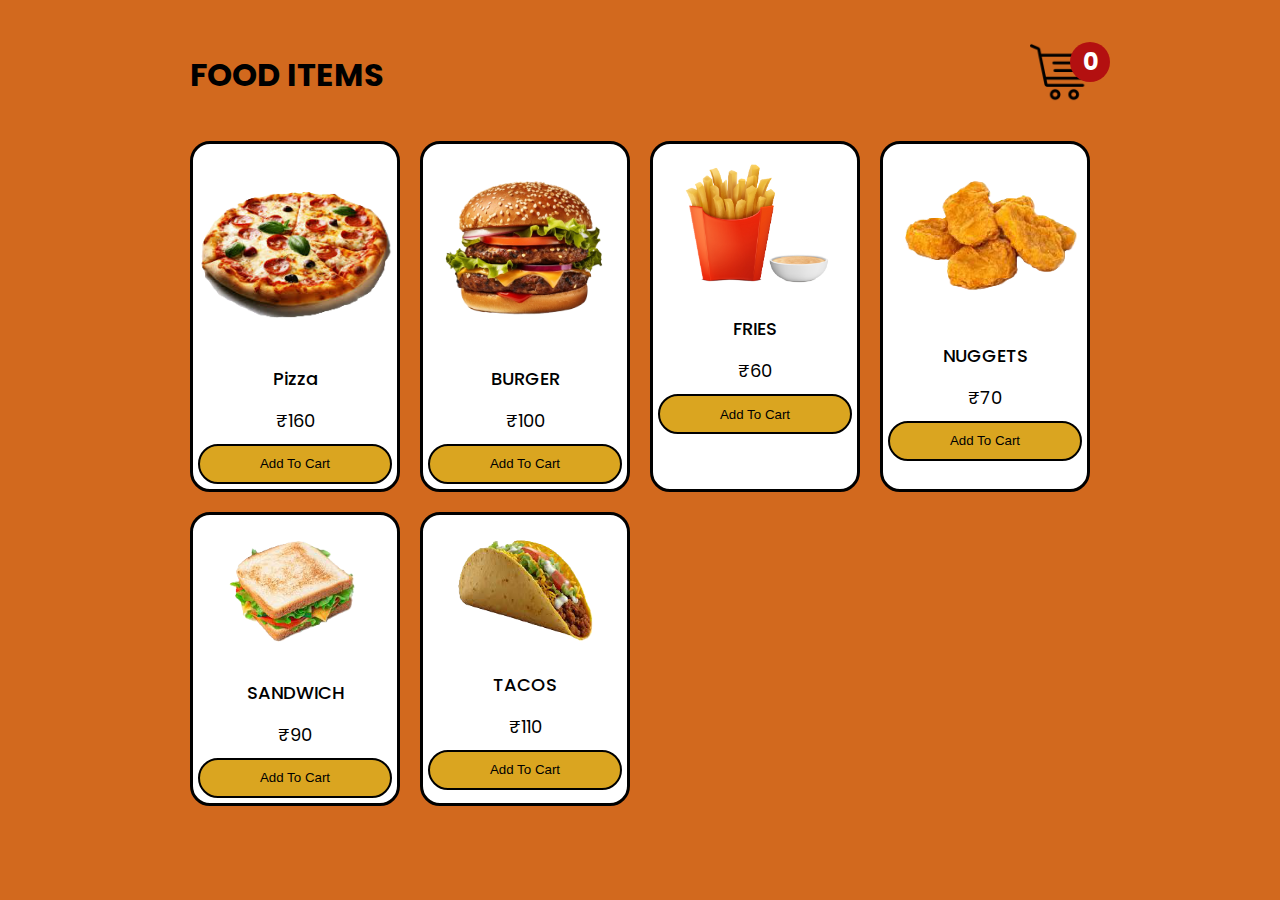
<file: index.html>
<!DOCTYPE html>
<html lang="en">
<head>
    <meta charset="UTF-8">
    <meta name="viewport" content="width=device-width, initial-scale=1.0">
    <title>Document</title>
    <link rel="stylesheet" href="style.css">
</head>
<body>

    <div class="container">
        <header>
            <h1>FOOD ITEMS</h1>
            <!-- icon-cart -->
            <div class="iconCart">
                <img src="icon.png">
                <div class="totalQuantity">0</div>
            </div>
        </header>
        <div class="listProduct">
            <!-- some code -->
        </div>
    </div>
    <div class="cart">
        <h2>CART</h2>
        <div class="listCart">
           <!-- some code -->
        </div>
        <div class="totalAmount">Total Amount: ₹0</div>
        
        <div class="buttons">
            <div class="close">CLOSE</div>
            <div class="checkout"><a id="checkout-link" href="checkout.html">CHECKOUT</a></div>
        </div>
    </div>

    <script src="app.js"></script>
    
</body>
</html>
</file>
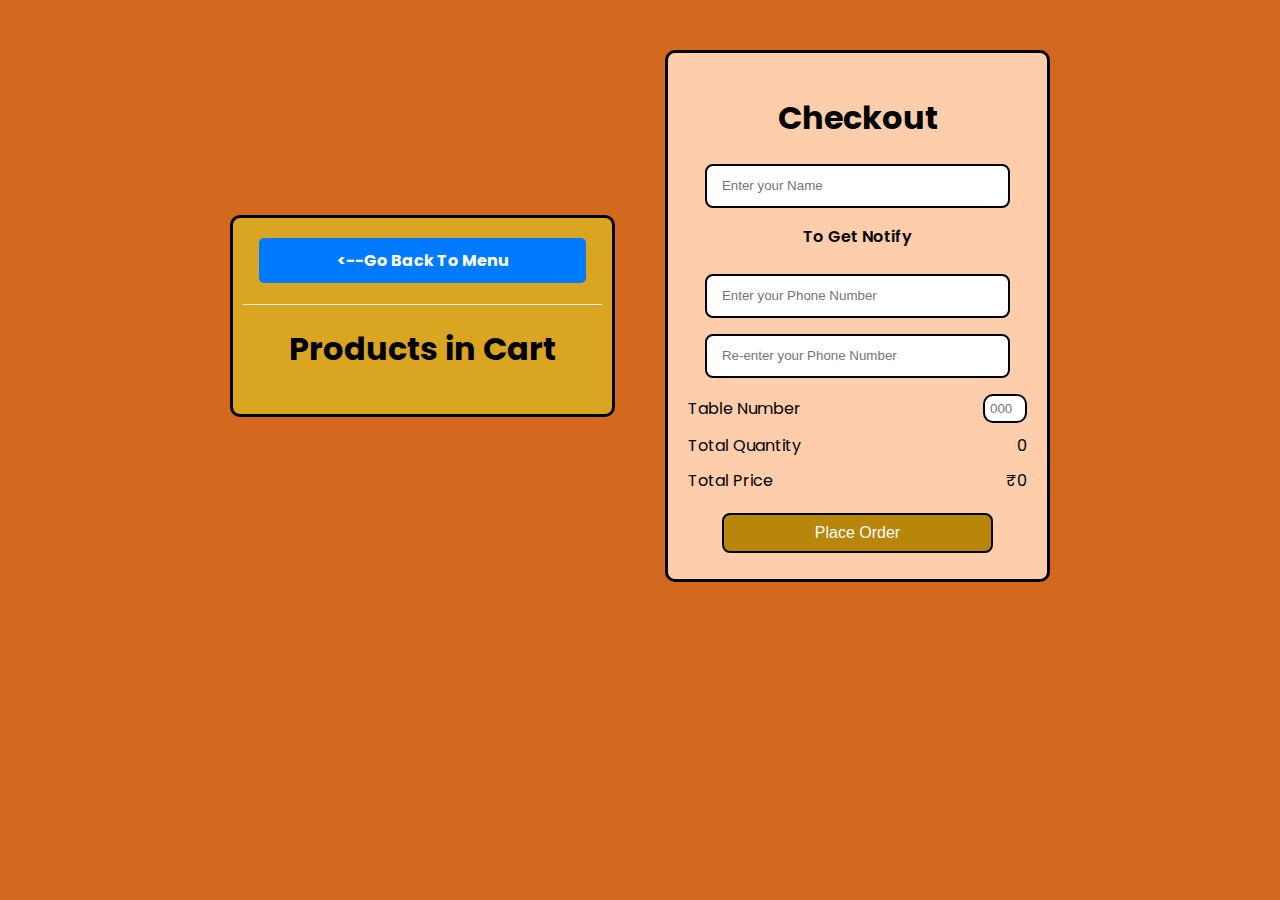
<file: checkout.html>
<!DOCTYPE html>
<html lang="en">
<head>
    <meta charset="UTF-8">
    <meta name="viewport" content="width=device-width, initial-scale=1.0">
    <title>Document</title>
    <link rel="stylesheet" href="style.css">
</head>
<body>
    
<div class="container">
    <div class="checkoutLayout">

        
        <!-- <div class="returnCart">

          <a href="index.html">Go Back To Menu</a> -->
          <div class="returnCart">
            <a href="index.html" class="return1"><--Go Back To Menu</a>
          
          

            <h1>Products in Cart</h1>
            <div class="list">



            </div>
        </div>


        <div class="right">
            <h1>Checkout</h1>
            <form action="" method="POST">
                <!-- Name Input -->
                <div class="field name-field">
                  <div class="input-field">
                    <input
                      name="name"
                      type="text"
                      placeholder="Enter your Name"
                      class="name"
                      maxlength="10"
                      oninput="validateName(this)"
                      required
                    />
                  </div>
                  <span class="error name-error">
                    <i class="bx bx-error-circle error-icon"></i>
                    <p class="error-text">Must be at least 3 letters long</p>
                  </span>
                </div>
        
                <!-- Phone Number Input -->
                <div class="field phone-field">
                  <p id="notify">To Get Notify</p>
                  <div class="input-field">
                    <input
                    name="phone"
                    type="text"
                    inputmode="numeric"
                    pattern="\d{10}"
                    placeholder="Enter your Phone Number"
                    class="phone"
                    oninput="validatePhone(this)"
                    maxlength="10"
                  />
                  </div>
                  <span class="error phone-error">
                    <i class="bx bx-error-circle error-icon"></i>
                    <p class="error-text">Must be 10 digits</p>
                  </span>
                </div>
        
                <!-- Confirm Phone Number Input -->
                <div class="field confirm-phone">
                  <div class="input-field">
                    <input
                    type="text"
                    inputmode="numeric"
                    pattern="\d{10}"
                    placeholder="Re-enter your Phone Number"
                    class="cPhone"
                    oninput="validateConfirmPhone(this)"
                    maxlength="10"
                  />
                  </div>
                  <span class="error cPhone-error">
                    <i class="bx bx-error-circle error-icon"></i>
                    <p class="error-text">Phone numbers do not match</p>
                  </span>
                </div>
                <div class="return">

                    <!-- Table Number Input -->
                    <div class="row">
                        <div>Table Number</div>
                        <div>
                            <input
                            name="tableNumber"
                            type="text"
                            inputmode="numeric"
                            pattern="\d{3}"
                            placeholder="000"
                            class="tableNumber"
                            maxlength="3"
                            
                            
                            />
                        </div>
                    </div>

                    <div class="row">
                        <div>Total Quantity</div>
                        <div class="totalQuantity">70</div>
                    </div>
                    <div class="row">
                        <div>Total Price</div>
                        <div class="totalPrice">$900</div>
                    </div>
                </div>
        
                <!-- Submit Button -->
                
                <div class="input-field button">
                  <input type="submit" value="Place Order" />
                </div>
              </form>
            
            </div>
          
        
    


<script src="checkout.js"></script>

</body>
</html>
</file>
<file: style.css>
@import url("https://fonts.googleapis.com/css2?family=Poppins:wght@300;400;500;600&display=swap");

body{
    margin: 0;
    font-family: Poppins;
    background-color: chocolate;
}
button{
    cursor: pointer;
}
.container{
    width: 900px;
    margin: auto;
    max-width: 90vw;
    text-align: center;
    padding-top: 10px;
    transition: transform .5s;
}
header img{
    width: 60px;
}
header{
    display: flex;
    justify-content: space-between;
    align-items: center;
    padding: 20px 0;
}
header .iconCart{
    position: relative;
    z-index: 1;
    cursor: pointer;
}
header .totalQuantity{
    position: absolute;
    top: 0;
    right: 0;
    font-size: x-large;
    background-color: #b31010;
    width: 40px;
    height: 40px;
    color: #fff;
    font-weight: bold;
    display: flex;
    justify-content: center;
    align-items: center;
    border-radius: 50%;
    transform: translateX(20px);
}
.title{
    font-size: xx-large;
}
.listProduct .item img{
    width: 100%;
        
    }
.listProduct{
    display: grid;
    grid-template-columns: repeat(4, 1fr);
    gap: 20px;
}
.listProduct .item{
    background-color: white;
    padding: 5px;
    border-radius: 20px;
    border: 3px solid black;
}
.listProduct .item h2{
    font-weight: 500;
    font-size: large;
}
.listProduct .item .price{
    font-size: large;
}
.listProduct .item button{

    border-color: black;
    background-color: goldenrod;
    color:black;
    border: none;
    border: 2px solid black;
    margin-top: 10px;
    height: 40px;
    width: 100%;
    border-radius: 20px;
    cursor: pointer;
    transition: all 0.3s ease;
  }
  .listProduct .item button:hover {
    background-color: olivedrab;
}


.cart{
    color: #fff;
    position: fixed;
    width: 400px;
    background-color: #0E0F11;
    top: 0px;
    bottom: 0;
    right: -400px;
    display: grid;
    grid-template-rows: 50px 1fr 50px;
    transition: .5s;
    
}
body.showCart .cart{
    right: 0;
}
body.showCart .container{
    transform: translateX(-250px);
}
.cart .buttons .checkout{
    background-color: #E8BC0E;
    color: #000;
}
.cart h2{
    color: #E8BC0E;
    padding: 20px;
    height: 30px;
    margin: 0;
}


.cart .listCart .item{
    display: grid;
    grid-template-columns: 50px 1fr 70px;
    align-items: center;
    gap: 20px;
    margin-bottom: 20px;
    
}
.cart .listCart img{
    width: 100%;
    height: 70px;
    object-fit: cover;
    border-radius: 10px;
}
.cart .listCart .item .name{
    font-weight: bold;
}
.cart .listCart .item .quantity{
    display: flex;
    justify-content: end;
    align-items: center;
}
.cart .listCart .item .quantity span{
    display: block;
    width: 500px;
    text-align: center;
}

.cart .listCart{
    padding: 20px;
    overflow: auto;
}
.cart .listCart::-webkit-scrollbar{
    width: 0;
}

.cart .buttons{
    display: grid;
    grid-template-columns: repeat(2, 1fr);
    text-align: center;
}
.cart .buttons div{
    background-color: #000;
    display: flex;
    justify-content: center;
    align-items: center;
    font-weight: bold;
    cursor: pointer;
}
.cart .buttons a{
    color: #fff;
    text-decoration: none;
}
.listCart .quantity span:nth-child(2){
    background-color: transparent;
    color: #eee;
    cursor: auto;
}
.listCart .item:nth-child(even){
    background-color: #eee1;
}
.listCart{
    overflow: auto;
}
.listCart::-webkit-scrollbar{
    width: 0;
}
.checkoutLayout{
    display: grid;
    align-items: center;
    grid-template-columns: repeat(2, 1fr);
    gap: 50px;
    padding: 40px;
}
.checkoutLayout .right{
    background-color: rgb(254, 205, 172);
    border-radius: 20px;
    padding: 4px;
  
    
}

.checkoutLayout .right .return .row{
    display: flex;
    justify-content: space-between;
    align-items: center;
    margin-top: 10px;
}

.buttonCheckout{
    width: 100%;
    height: 40px;
    border: none;
    border-radius: 20px;
    background-color: #49D8B9;
    margin-top: 20px;
    font-weight: bold;
    color: #fff;


}
.returnCart h1{
    border-top: 1px solid #eee;  
    padding: 20px 0;
}
.returnCart .list .item img{
    height: 70px;
    border-radius:20px;
}
.returnCart{
   
    border: 3px solid black;
    background-color: goldenrod;
    border-radius: 10px;
    border-color: white blanchedalmon;
    padding: 0px 10px;
}
.return1 {
    display: inline-block;
    margin-top: 20px;
    width: 80%;
    padding: 10px 20px;
    background-color: #007bff;
    color: white;
    text-decoration: none;
    border-radius: 5px;
    font-size: 16px;
    font-weight: bold;
    text-align: center;
    border: none;
    cursor: pointer;
  }
  
  .return1:hover {
    background-color: #0056b3;
  }
  
.returnCart .list .item{
    display: grid;
    grid-template-columns: 80px 2fr  50px 80px;
    align-items: center;
    gap: 20px;
    background-color: white;
    margin-bottom: 30px;
    padding: 10px 10px;
    border: 2px solid black;
    border-radius: 20px;
}
.returnCart .list .item .name,
.returnCart .list .item .returnPrice{
    font-size: large;
    font-weight: bold;
}
.listcart{
    overflow: auto;
}
.listCart::-webkit-scrollbar{
    width: 0;
}
@media only screen and (max-width: 992px) {
    .listProduct{
        grid-template-columns: repeat(3, 1fr);
    }
}


/* mobile */
@media only screen and (max-width: 768px) {
    .listProduct{
        grid-template-columns: repeat(2, 1fr);
    }
    .cart{
        width: 100%;
    }
    .checkoutLayout{
        display: grid;
        align-items: center;
        grid-template-columns: repeat(1, 1fr);
    }
  
}


  #notify {
    font-weight: 600;
    color: black;
    margin-bottom: 25px;
  }
  
  form .field {
    margin-bottom: 20px;
  }
  form .input-field {
    position: relative;
    height: 40px;
    width: 100%;
  }
  .input-field input {
    height: 100%;
    width: 80%;
    outline: none;
    border: none;
    border-radius: 8px;
    padding: 0px 15px;
    border:2px solid black;
  }

  .field .error {
    display: flex;
    align-items: center;
    margin-top: 1px;
    color: #d93025;
    font-size: 10px;
    display: none;
  }
  .invalid .error {
    display: flex;
  }
  .error .error-icon {
    margin-right: 6px;
    font-size: 15px;
  }
  .button {
    margin: 20px 0 6px;
  }

  .button input {
    color: #fff;
    font-size: 16px;
    font-weight: 400;
    background-color: darkgoldenrod;
    cursor: pointer;
    transition: all 0.3s ease;
  }
  .button input:hover {
    background-color: olivedrab;
  }

  
  /* Green tick mark style */
  .valid input {
    border: green solid 2px;
    background-image: url("data:image/svg+xml;charset=UTF-8,%3Csvg xmlns='http://www.w3.org/2000/svg' viewBox='0 0 24 24' fill='green' width='20px' height='20px'%3E%3Cpath d='M9 19l-6-6 1.41-1.41L9 16.17l10.59-10.59L21 7l-12 12z'/%3E%3C/svg%3E");
    background-repeat: no-repeat;
    background-position: right 10px center;
    background-size: 20px;
  }
  
  /* Red border for invalid fields */
  .invalid input {
    border-color: #d93025;
  }

  

.checkoutLayout .right{
    border-radius: 10px;
    border: black solid 3px;
    padding: 20px;
    color: black;
}
.checkout a {
    margin-top:10%;
    height: 100%;
    width: 100%;

}
.return .tableNumber {
    width: 30px; /* Adjust width to fit 3-digit values */
    border-radius: 10px;
    border: black solid 2px;
    padding: 5px;
}
</file>
